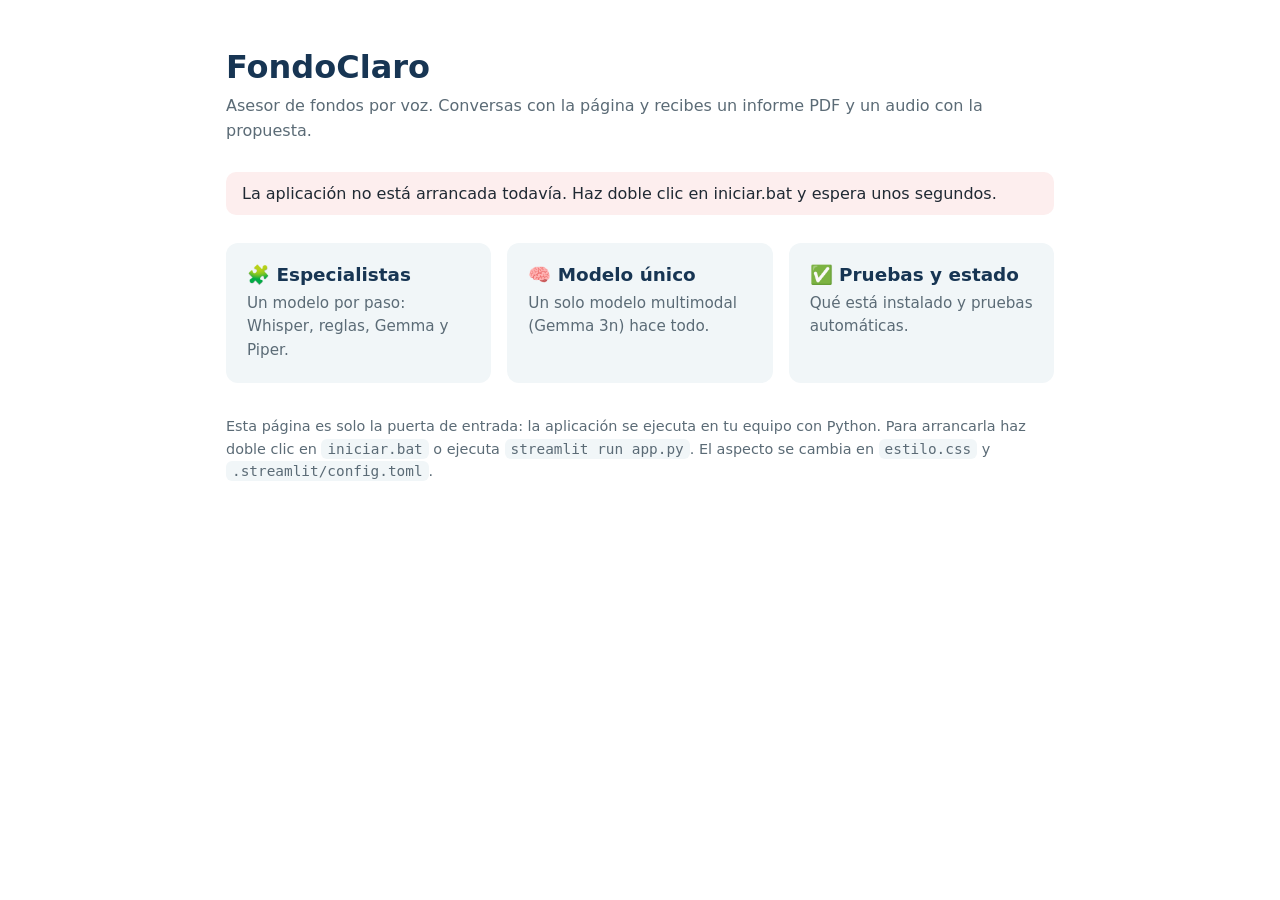
<file: index.html>
<!doctype html>
<html lang="es">
<head>
<meta charset="utf-8">
<meta name="viewport" content="width=device-width, initial-scale=1">
<title>FondoClaro</title>
<style>
  :root { --navy: #173553; --teal: #087f8c; --pale: #f1f6f8; --text: #1f2933; --muted: #5b6b76; }
  * { box-sizing: border-box; }
  body { margin: 0; font-family: system-ui, "Segoe UI", sans-serif; color: var(--text); background: #fff; }
  main { max-width: 860px; margin: 0 auto; padding: 48px 16px; }
  h1 { color: var(--navy); margin: 0 0 8px; font-size: 2rem; }
  p { line-height: 1.55; }
  .lead { color: var(--muted); margin: 0 0 28px; }
  #estado { padding: 12px 16px; border-radius: 10px; background: var(--pale); margin-bottom: 28px; }
  #estado.ok { background: #e3f4ec; }
  #estado.off { background: #fdeeee; }
  .cards { display: grid; grid-template-columns: repeat(auto-fit, minmax(240px, 1fr)); gap: 16px; }
  a.card { display: block; padding: 20px; border-radius: 12px; background: var(--pale); color: inherit;
           text-decoration: none; border: 1px solid transparent; }
  a.card:hover, a.card:focus { border-color: var(--teal); }
  a.card h2 { margin: 0 0 6px; font-size: 1.15rem; color: var(--navy); }
  a.card p { margin: 0; color: var(--muted); font-size: 0.95rem; }
  code { background: var(--pale); padding: 2px 6px; border-radius: 6px; }
  .nota { color: var(--muted); font-size: 0.9rem; margin-top: 32px; }
</style>
</head>
<body>
<main>
  <h1>FondoClaro</h1>
  <p class="lead">Asesor de fondos por voz. Conversas con la página y recibes un informe PDF y un audio con la propuesta.</p>

  <div id="estado">Comprobando si la aplicación está arrancada…</div>

  <div class="cards">
    <a class="card" href="http://localhost:8501/">
      <h2>🧩 Especialistas</h2>
      <p>Un modelo por paso: Whisper, reglas, Gemma y Piper.</p>
    </a>
    <a class="card" href="http://localhost:8501/modelo_unico">
      <h2>🧠 Modelo único</h2>
      <p>Un solo modelo multimodal (Gemma 3n) hace todo.</p>
    </a>
    <a class="card" href="http://localhost:8501/pruebas">
      <h2>✅ Pruebas y estado</h2>
      <p>Qué está instalado y pruebas automáticas.</p>
    </a>
  </div>

  <p class="nota">
    Esta página es solo la puerta de entrada: la aplicación se ejecuta en tu equipo con Python.
    Para arrancarla haz doble clic en <code>iniciar.bat</code> o ejecuta <code>streamlit run app.py</code>.
    El aspecto se cambia en <code>estilo.css</code> y <code>.streamlit/config.toml</code>.
  </p>
</main>
<script>
  // La aplicación tarda unos segundos en arrancar: se vuelve a comprobar hasta que responde.
  const estado = document.getElementById("estado");
  async function comprobar() {
    try {
      await fetch("http://localhost:8501/_stcore/health", { mode: "no-cors", cache: "no-store" });
      estado.className = "ok";
      estado.textContent = "La aplicación está en marcha. Elige una versión.";
    } catch (error) {
      estado.className = "off";
      estado.textContent = "La aplicación no está arrancada todavía. Haz doble clic en iniciar.bat y espera unos segundos.";
      setTimeout(comprobar, 3000);
    }
  }
  comprobar();
</script>
</body>
</html>
</file>
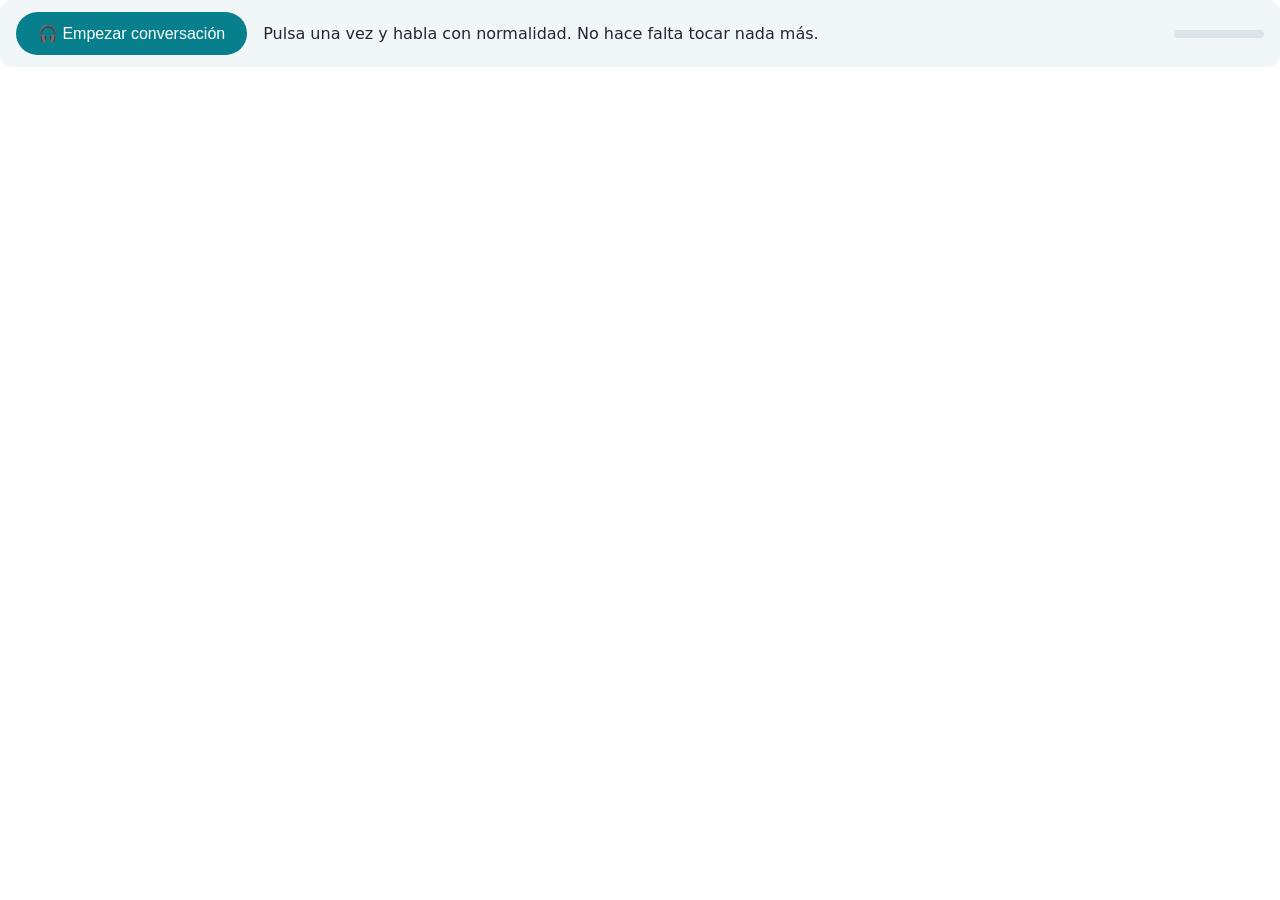
<file: componentes/manos_libres/index.html>
<!doctype html>
<html lang="es">
<head>
<meta charset="utf-8">
<style>
  /* Conversación manos libres: la página habla, escucha hasta que callas y envía sola. */
  body { margin: 0; font-family: system-ui, "Segoe UI", sans-serif; color: #1f2933; }
  .caja { display: flex; align-items: center; gap: 16px; padding: 12px 16px; border-radius: 12px; background: #f1f6f8; }
  button { border: 0; border-radius: 999px; padding: 12px 22px; font-size: 1rem; cursor: pointer;
           background: #087f8c; color: #fff; white-space: nowrap; }
  button.parar { background: #fff; color: #173553; border: 1px solid #c9d6dc; }
  #estado { font-size: 1rem; flex: 1; }
  #nivel { width: 90px; height: 8px; border-radius: 4px; background: #dbe5ea; overflow: hidden; }
  #nivel span { display: block; height: 100%; width: 0; background: #087f8c; transition: width 80ms linear; }
</style>
</head>
<body>
<div class="caja">
  <button id="boton">🎧 Empezar conversación</button>
  <div id="estado">Pulsa una vez y habla con normalidad. No hace falta tocar nada más.</div>
  <div id="nivel"><span></span></div>
</div>
<script>
// --- Protocolo de componentes de Streamlit (sin librerías) ---
function enviar(type, datos) { window.parent.postMessage({ isStreamlitMessage: true, type, ...datos }, "*"); }
function valor(v) { enviar("streamlit:setComponentValue", { value: v, dataType: "json" }); }

const SILENCIO_MS = 1300;      // silencio que da por terminada la frase
const MAX_FRASE_MS = 30000;    // duración máxima de una intervención
const ESPERA_MS = 60000;       // sin voz durante este tiempo, deja de escuchar
const RESPUESTA_MS = 180000;   // sin respuesta en este tiempo, deja de esperar
const boton = document.getElementById("boton");
const estado = document.getElementById("estado");
const barra = document.querySelector("#nivel span");

let activo = false;            // el usuario ha pulsado «Empezar»
let fase = "parado";           // parado | hablando | escuchando | pensando
let ultimoId = null;           // último turno del asesor ya atendido
let ultimaReanudacion = null;  // contador de «no era voz»: seguir escuchando sin decir nada
let pendiente = "";            // audio del asesor aún no reproducido
let audio = null, flujo = null, contexto = null, grabadora = null, bucle = null, espera = null;

function mostrar(texto, nuevaFase) { fase = nuevaFase; estado.textContent = texto; }

function soltarMicro() {
  if (bucle) { cancelAnimationFrame(bucle); bucle = null; }
  if (flujo) { flujo.getTracks().forEach(t => t.stop()); flujo = null; }
  if (contexto) { contexto.close(); contexto = null; }
  barra.style.width = "0";
}

function hablar() {
  soltarMicro();                       // el micrófono no oye la voz del asesor
  if (!pendiente) { escuchar(); return; }
  mostrar("🔊 Hablando…", "hablando");
  audio = new Audio("data:audio/wav;base64," + pendiente);
  pendiente = "";
  audio.onended = () => { if (activo) escuchar(); };
  audio.play().catch(() => { if (activo) escuchar(); });
}

async function escuchar() {
  try {
    flujo = await navigator.mediaDevices.getUserMedia({ audio: { echoCancellation: true, noiseSuppression: true } });
  } catch (error) {
    activo = false; boton.textContent = "🎧 Empezar conversación"; boton.className = "";
    mostrar("No puedo usar el micrófono. Da permiso en el navegador o usa «Pulsar para hablar».", "parado");
    return;
  }
  mostrar("🎙️ Te escucho…", "escuchando");
  contexto = new AudioContext();
  contexto.resume();
  const analizador = contexto.createAnalyser();
  analizador.fftSize = 1024;
  contexto.createMediaStreamSource(flujo).connect(analizador);
  const muestras = new Float32Array(analizador.fftSize);

  const trozos = [];
  grabadora = new MediaRecorder(flujo);
  grabadora.ondataavailable = e => { if (e.data.size) trozos.push(e.data); };
  grabadora.start();

  const inicio = performance.now();
  let suelo = null, hayVoz = false, vozDesde = 0, ultimaVoz = 0, enviado = false;

  function terminar(conVoz) {
    if (enviado) return;
    enviado = true;
    const tipo = grabadora.mimeType || "audio/webm";
    grabadora.onstop = () => {
      soltarMicro();
      if (!conVoz) { activo = false; boton.textContent = "🎧 Seguir conversando"; boton.className = "";
                     mostrar("He dejado de escuchar. Pulsa para seguir.", "parado"); return; }
      mostrar("💭 Pensando…", "pensando");
      clearTimeout(espera);
      espera = setTimeout(() => {
        if (fase !== "pensando") return;
        activo = false; boton.textContent = "🎧 Seguir conversando"; boton.className = "";
        mostrar("La respuesta está tardando demasiado. Pulsa para seguir o escribe tu mensaje.", "parado");
      }, RESPUESTA_MS);
      const lector = new FileReader();
      lector.onloadend = () => valor({ id: Date.now(), audio: lector.result.split(",")[1], mime: tipo });
      lector.readAsDataURL(new Blob(trozos, { type: tipo }));
    };
    grabadora.stop();
  }

  function medir() {
    if (!flujo || enviado) return;
    analizador.getFloatTimeDomainData(muestras);
    let suma = 0;
    for (const m of muestras) suma += m * m;
    const nivel = Math.sqrt(suma / muestras.length);
    const ahora = performance.now();
    barra.style.width = Math.min(100, nivel * 600) + "%";
    // Ruido de fondo = el nivel más bajo oído, con una deriva lenta al alza. Así no se
    // confunde con la voz aunque la persona empiece a hablar de inmediato.
    suelo = suelo === null ? nivel : Math.min(suelo * 1.002 + 0.00002, nivel);
    const umbral = Math.min(0.06, Math.max(0.02, suelo * 4));
    if (nivel > umbral) {
      if (!vozDesde) vozDesde = ahora;
      if (ahora - vozDesde > 250) hayVoz = true;   // un golpe o un clic no es una frase
      ultimaVoz = ahora;
    } else {
      vozDesde = 0;
    }
    if (hayVoz && ahora - ultimaVoz > SILENCIO_MS) return terminar(true);
    if (hayVoz && ahora - inicio > MAX_FRASE_MS) return terminar(true);
    if (!hayVoz && ahora - inicio > ESPERA_MS) return terminar(false);
    bucle = requestAnimationFrame(medir);
  }
  medir();
}

boton.onclick = () => {
  if (activo) {                          // parar
    activo = false;
    if (audio) audio.pause();
    if (grabadora && grabadora.state === "recording") { grabadora.onstop = null; grabadora.stop(); }
    soltarMicro();
    boton.textContent = "🎧 Seguir conversando"; boton.className = "";
    mostrar("Conversación en pausa.", "parado");
    return;
  }
  activo = true;
  boton.textContent = "⏸ Pausar"; boton.className = "parar";
  hablar();
};

window.addEventListener("message", evento => {
  if (evento.data.type !== "streamlit:render") return;
  const args = evento.data.args || {};
  if (args.resume !== ultimaReanudacion) {       // lo enviado no era voz: volver a escuchar
    const primera = ultimaReanudacion === null;
    ultimaReanudacion = args.resume;
    if (!primera && activo && fase === "pensando" && args.play_id === ultimoId) {
      clearTimeout(espera);
      escuchar();
      return;
    }
  }
  if (args.play_id === ultimoId) return;         // el mismo turno: nada nuevo que decir
  ultimoId = args.play_id;
  clearTimeout(espera);
  pendiente = args.play || "";
  if (activo && fase !== "escuchando") hablar(); // llega la respuesta: decirla y volver a escuchar
});

enviar("streamlit:componentReady", { apiVersion: 1 });
enviar("streamlit:setFrameHeight", { height: 76 });
</script>
</body>
</html>
</file>
